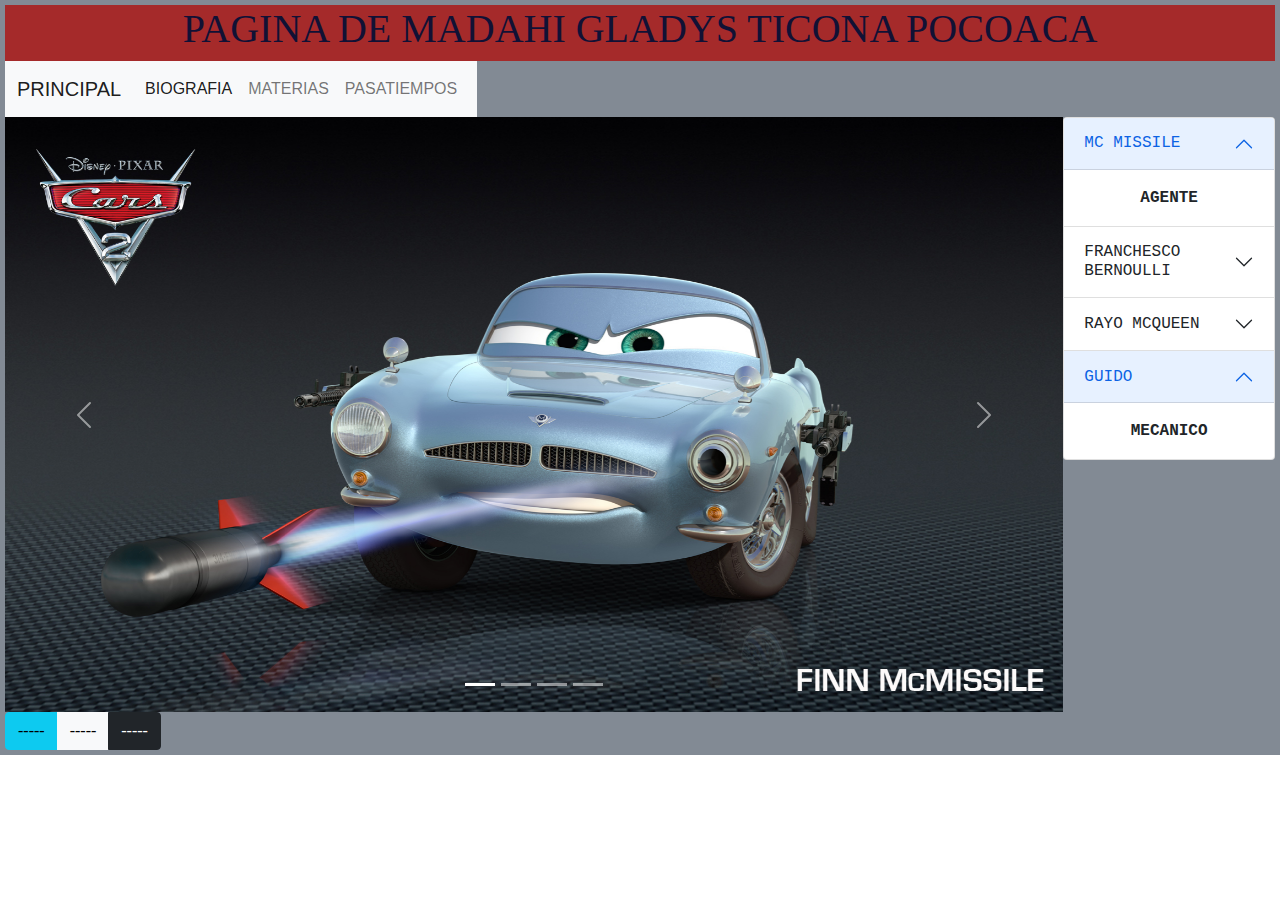
<file: index.html>
<!DOCTYPE html>
<html lang="en">
<head>
    <meta charset="UTF-8">
    <meta name="viewport" content="width=device-width, initial-scale=1.0">
    <link rel="stylesheet" href="estilos/estilos.css">
    <link rel="stylesheet" href="css/bootstrap.min.css">
    <script src="js/bootstrap.bundle.min.js"></script>
    <title>Document</title>
</head>
<body>
    <div class="contenedor">
        <div class="header">
            <h1>PAGINA DE MADAHI GLADYS TICONA POCOACA</h1>
        </div>
        <div class="nav">
            <nav class="navbar navbar-expand-lg navbar-light bg-light">
                <div class="container-fluid">
                  <a class="navbar-brand" href="#">PRINCIPAL</a>
                  <button class="navbar-toggler" type="button" data-bs-toggle="collapse" data-bs-target="#navbarNav" aria-controls="navbarNav" aria-expanded="false" aria-label="Toggle navigation">
                    <span class="navbar-toggler-icon"></span>
                  </button>
                  <div class="collapse navbar-collapse" id="navbarNav">
                    <ul class="navbar-nav">
                      <li class="nav-item">
                        <a class="nav-link active" aria-current="page" href="pags/biografia.html">BIOGRAFIA</a>
                      </li>
                      <li class="nav-item">
                        <a class="nav-link" href="pags/materias.html">MATERIAS</a>
                      </li>
                      <li class="nav-item">
                        <a class="nav-link" href="pags/pasatiempos.html">PASATIEMPOS</a>
                      </li>
                    
                    </ul>
                  </div>
                </div>
              </nav>
        </div>
        <div class="contenido">
          <div id="carouselExampleIndicators" class="carousel slide" data-bs-ride="carousel">
            <div class="carousel-indicators">
              <button type="button" data-bs-target="#carouselExampleIndicators" data-bs-slide-to="0" class="active" aria-current="true" aria-label="Slide 1"></button>
              <button type="button" data-bs-target="#carouselExampleIndicators" data-bs-slide-to="1" aria-label="Slide 2"></button>
              <button type="button" data-bs-target="#carouselExampleIndicators" data-bs-slide-to="2" aria-label="Slide 3"></button>
              <button type="button" data-bs-target="#carouselExampleIndicators" data-bs-slide-to="3" aria-label="Slide 4"></button>
            </div>
            <div class="carousel-inner">
              <div class="carousel-item active">
                <img src="img/R.jfif" class="d-block w-100" alt="MC MISSILE">
              </div>
              <div class="carousel-item">
                <img src="img/fb.jpg" class="d-block w-100" alt="FRANCHESCO BERNOULLI">
              </div>
              <div class="carousel-item">
                <img src="img/rm.jpg" class="d-block w-100" alt="RAYO MCQUEEN">
              </div>
              <div class="carousel-item">
                <img src="img/gui.webp" class="d-block w-100" alt="GUIDO">
              </div>
            </div>
            <button class="carousel-control-prev" type="button" data-bs-target="#carouselExampleIndicators" data-bs-slide="prev">
              <span class="carousel-control-prev-icon" aria-hidden="true"></span>
              <span class="visually-hidden">Previous</span>
            </button>
            <button class="carousel-control-next" type="button" data-bs-target="#carouselExampleIndicators" data-bs-slide="next">
              <span class="carousel-control-next-icon" aria-hidden="true"></span>
              <span class="visually-hidden">Next</span>
            </button>
          </div>

        </div>
        <div class="ads">
          <div class="accordion" id="accordionExample">
  <div class="accordion-item">
    <h2 class="accordion-header" id="headingOne">
      <button class="accordion-button" type="button" data-bs-toggle="collapse" data-bs-target="#collapseOne" aria-expanded="true" aria-controls="collapseOne">
        MC MISSILE
      </button>
    </h2>
    <div id="collapseOne" class="accordion-collapse collapse show" aria-labelledby="headingOne" data-bs-parent="#accordionExample">
      <div class="accordion-body">
        <strong>AGENTE</strong>
      </div>
    </div>
  </div>
  <div class="accordion-item">
    <h2 class="accordion-header" id="headingTwo">
      <button class="accordion-button collapsed" type="button" data-bs-toggle="collapse" data-bs-target="#collapseTwo" aria-expanded="false" aria-controls="collapseTwo">
        FRANCHESCO BERNOULLI
      </button>
    </h2>
    <div id="collapseTwo" class="accordion-collapse collapse" aria-labelledby="headingTwo" data-bs-parent="#accordionExample">
      <div class="accordion-body">
        <strong>CORREDOR</strong> 
      </div>
    </div>
  </div>
  <div class="accordion-item">
    <h2 class="accordion-header" id="headingThree">
      <button class="accordion-button collapsed" type="button" data-bs-toggle="collapse" data-bs-target="#collapseThree" aria-expanded="false" aria-controls="collapseThree">
        RAYO MCQUEEN
      </button>
    </h2>
    <div id="collapseThree" class="accordion-collapse collapse" aria-labelledby="headingThree" data-bs-parent="#accordionExample">
      <div class="accordion-body">
        <strong>CORREDOR</strong> 
      </div>
    </div>
  </div>
  <div class="accordion-item">
    <h2 class="accordion-header" id="headingOne">
      <button class="accordion-button" type="button" data-bs-toggle="collapse" data-bs-target="#collapseOne" aria-expanded="true" aria-controls="collapseOne">
        GUIDO
      </button>
    </h2>
    <div id="collapseOne" class="accordion-collapse collapse show" aria-labelledby="headingOne" data-bs-parent="#accordionExample">
      <div class="accordion-body">
        <strong>MECANICO</strong> 
      </div>
    </div>
  </div>
</div>

        </div>
        <div class="footer">
          <div class="btn-group" role="group" aria-label="basic mixed styles example">
            <button type="button" class="btn btn-info">-----</button>
            <button type="button" class="btn btn-light">-----</button>
            <button type="button" class="btn btn-dark">-----</button>
          </div>
        </div>
    </div>
    
</body>
</html>
</file>
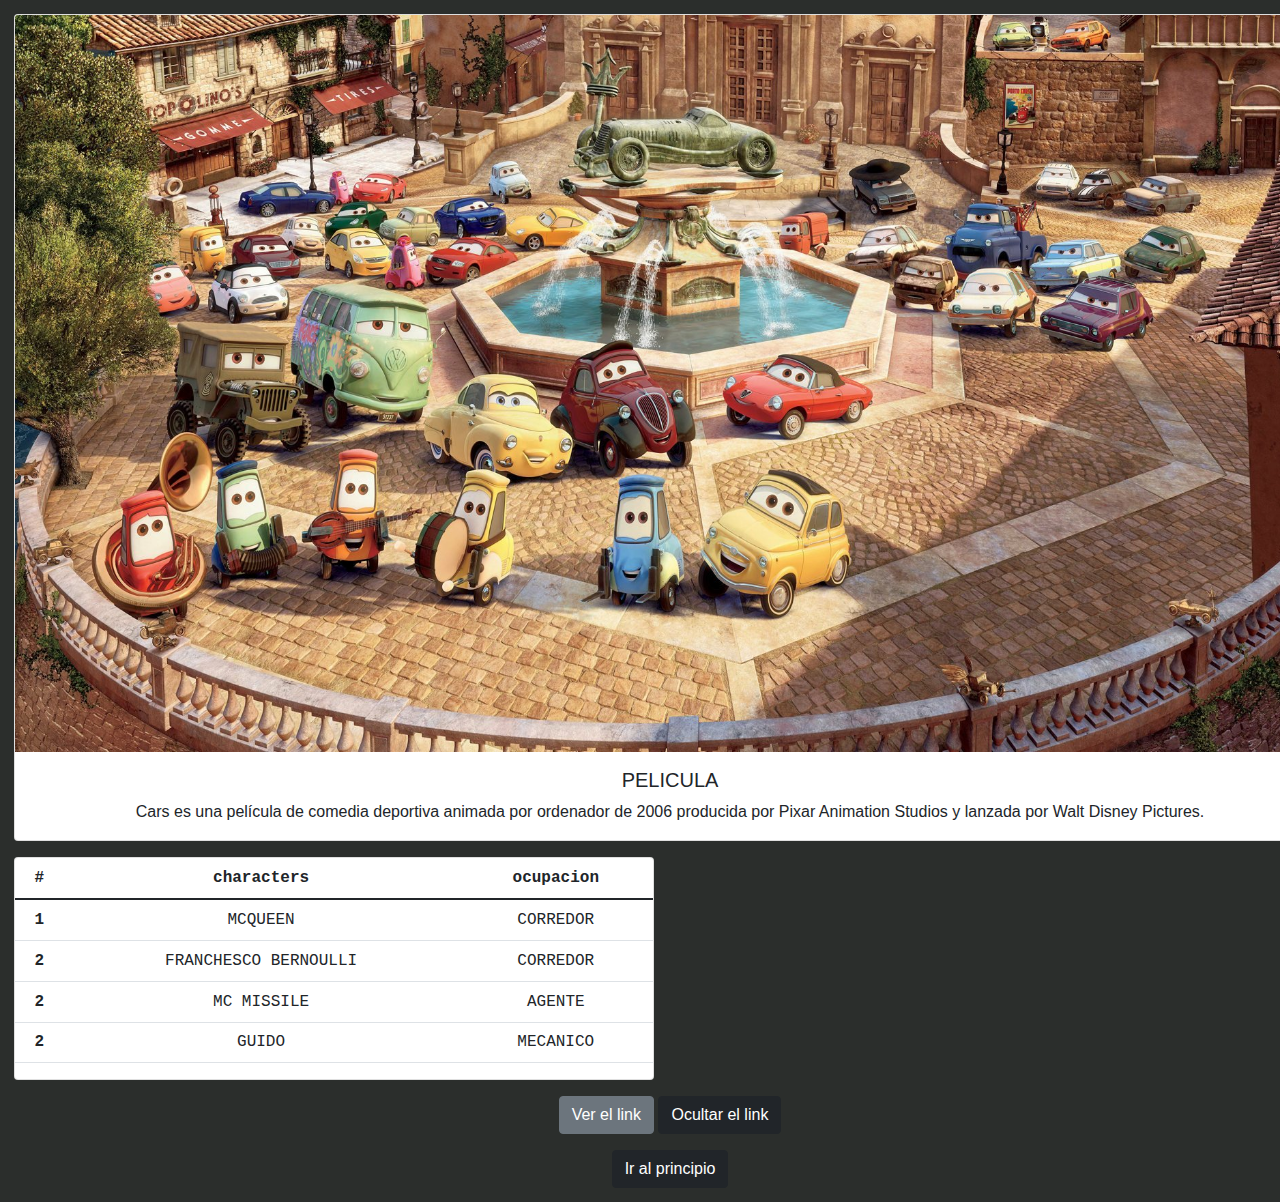
<file: pags/biografia.html>
<!DOCTYPE html>
<html lang="en">
<head>
    <meta charset="UTF-8">
    <meta name="viewport" content="width=device-width, initial-scale=1.0">
    <link rel="stylesheet" href="../estilos/estilos.css">
    <link rel="stylesheet" href="../css/bootstrap.min.css">
    <script src="../js/bootstrap.bundle.min.js"></script>
    <title>Document</title>
</head>
<body>
    <div class="contenedor1">
      <div class="article">
        <div class="card" style="width: 82rem;">
          <img src="../img/cars.jpg" class="card-img-top" alt="cars">
          <div class="card-body">
            <h5 class="card-title">PELICULA</h5>
            <p class="card-text">Cars es una película de comedia deportiva animada por ordenador de 2006 producida por Pixar Animation Studios y lanzada por Walt Disney Pictures.</p>
          </div>
      </div>
      <p></p>
      <div class="aside">
        <div class="card" style="width: 40rem;">
          <table class="table">
            <thead>
              <tr>
                <th scope="col">#</th>
                <th scope="col">characters</th>
                <th scope="col">ocupacion</th>
              </tr>
            </thead>
            <tbody>
              <tr>
                <th scope="row">1</th>
                <td>MCQUEEN</td>
                <td>CORREDOR</td>
              </tr>
              <tr>
                <th scope="row">2</th>
                <td>FRANCHESCO BERNOULLI</td>
                <td>CORREDOR</td>
              </tr>
              <tr>
                <th scope="row">2</th>
                <td>MC MISSILE</td>
                <td>AGENTE</td>
              </tr>
              <tr>
              <tr>
                <th scope="row">2</th>
                 <td>GUIDO</td>
                 <td>MECANICO</td>
              </tr>
                  <tr>
            </tbody>
          </table>
        </div>
      </div>
      <p></p>
      <div class="footer">
        <p>
          <button class="btn btn-secondary" type="button" data-bs-toggle="collapse" data-bs-target="#collapseExample" aria-expanded="false" aria-controls="collapseExample">
            Ver el link
          </button>
          <a class="btn btn-dark" data-bs-toggle="collapse" href="#collapseExample" role="button" aria-expanded="false" aria-controls="collapseExample">
            Ocultar el link
          </a>
        </p>
        <div class="collapse" id="collapseExample">
          <div class="card card-body">
            Esta pagina solo esta dsiponible en la BIOGRAFIA
          </div>
        </div>
        <a href="#" class="btn btn-dark">Ir al principio</a>
      </div>
    </div>
</body>
</html>
</file>
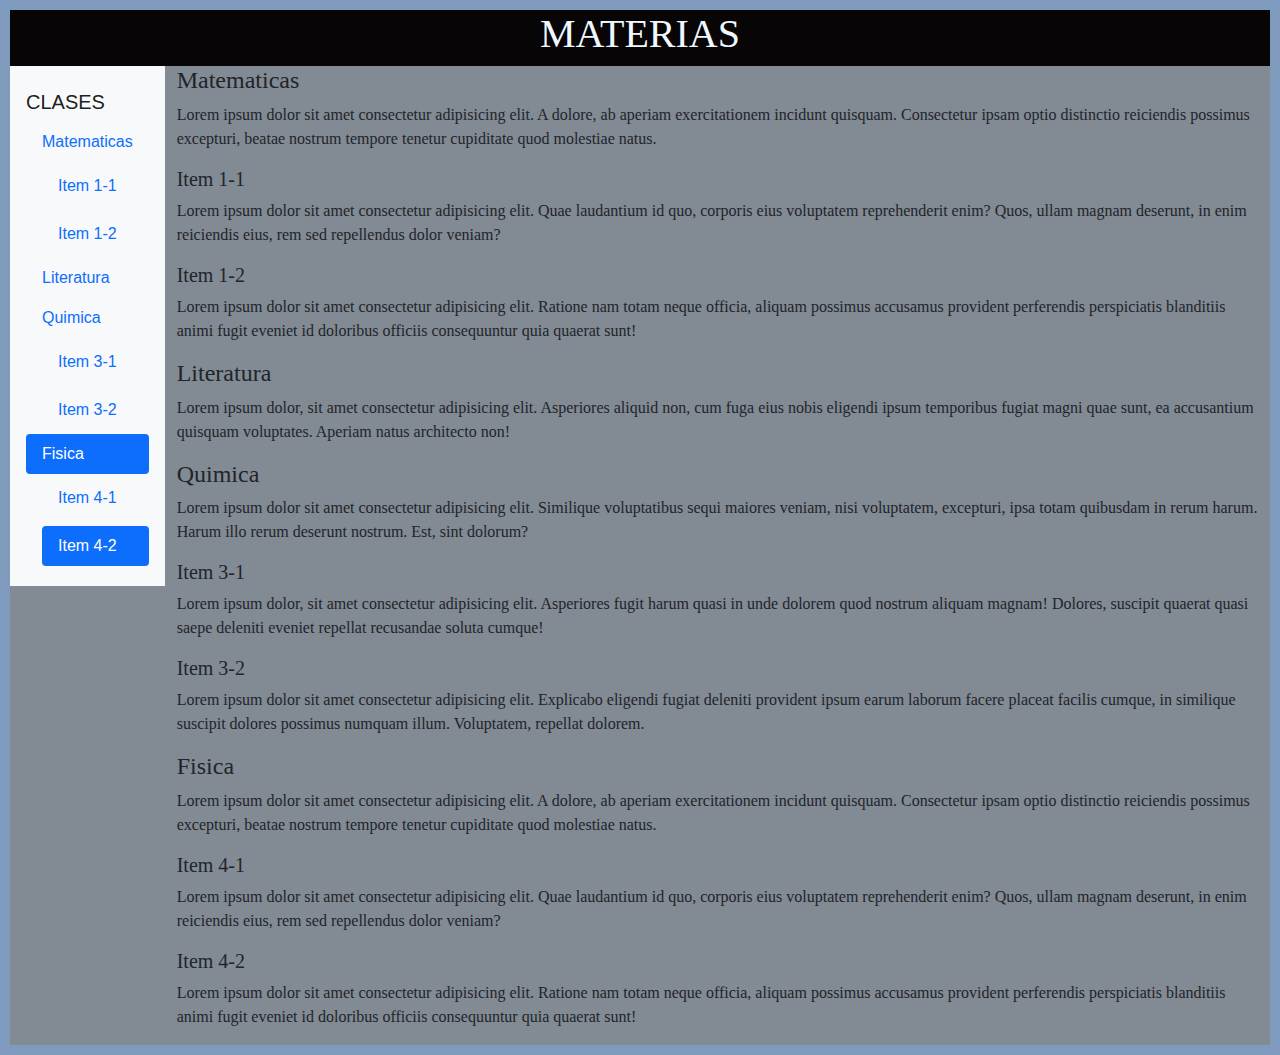
<file: pags/materias.html>
<!DOCTYPE html>
<html lang="en">
<head>
    <meta charset="UTF-8">
    <meta name="viewport" content="width=device-width, initial-scale=1.0">
    <link rel="stylesheet" href="../estilos/estilos.css">
    <link rel="stylesheet" href="../css/bootstrap.min.css">
    <script src="../js/bootstrap.bundle.min.js"></script>
    <title>Document</title>
</head>
<body>
  <div class="contenedor2">
    <div class="header">
      <h1>MATERIAS</h1>
    </div>
    <div class="contenido">
      <nav id="navbar-example3" class="navbar navbar-light bg-light flex-column align-items-stretch p-3">
        <a class="navbar-brand" href="#">CLASES</a>
        <nav class="nav nav-pills flex-column">
          <a class="nav-link" href="#item-1">Matematicas</a>
          <nav class="nav nav-pills flex-column">
            <a class="nav-link ms-3 my-1" href="#item-1-1">Item 1-1</a>
            <a class="nav-link ms-3 my-1" href="#item-1-2">Item 1-2</a>
          </nav>
          <a class="nav-link" href="#item-2">Literatura</a>
          <a class="nav-link" href="#item-3">Quimica</a>
          <nav class="nav nav-pills flex-column">
            <a class="nav-link ms-3 my-1" href="#item-3-1">Item 3-1</a>
            <a class="nav-link ms-3 my-1" href="#item-3-2">Item 3-2</a>
          </nav>
          <a class="nav-link" href="#item-4">Fisica</a>
          <nav class="nav nav-pills flex-column">
            <a class="nav-link ms-3 my-1" href="#item-4-1">Item 4-1</a>
            <a class="nav-link ms-3 my-1" href="#item-4-2">Item 4-2</a>
          </nav>
        </nav>
      </nav>
    </div>
    <div class="ads">
      <div data-bs-spy="scroll" data-bs-target="#navbar-example3" data-bs-offset="0" tabindex="0">
        <div class="container-fluid">
          <h4 id="item-1">Matematicas</h4>
          <p>Lorem ipsum dolor sit amet consectetur adipisicing elit. A dolore, ab aperiam exercitationem incidunt quisquam. Consectetur ipsam optio distinctio reiciendis possimus excepturi, beatae nostrum tempore tenetur cupiditate quod molestiae natus.</p>
          <h5 id="item-1-1">Item 1-1</h5>
          <p>Lorem ipsum dolor sit amet consectetur adipisicing elit. Quae laudantium id quo, corporis eius voluptatem reprehenderit enim? Quos, ullam magnam deserunt, in enim reiciendis eius, rem sed repellendus dolor veniam?</p>
          <h5 id="item-1-2">Item 1-2</h5>
          <p>Lorem ipsum dolor sit amet consectetur adipisicing elit. Ratione nam totam neque officia, aliquam possimus accusamus provident perferendis perspiciatis blanditiis animi fugit eveniet id doloribus officiis consequuntur quia quaerat sunt!</p>
          <h4 id="item-2">Literatura</h4>
          <p>Lorem ipsum dolor, sit amet consectetur adipisicing elit. Asperiores aliquid non, cum fuga eius nobis eligendi ipsum temporibus fugiat magni quae sunt, ea accusantium quisquam voluptates. Aperiam natus architecto non!</p>
          <h4 id="item-3">Quimica</h4>
          <p>Lorem ipsum dolor sit amet consectetur adipisicing elit. Similique voluptatibus sequi maiores veniam, nisi voluptatem, excepturi, ipsa totam quibusdam in rerum harum. Harum illo rerum deserunt nostrum. Est, sint dolorum?</p>
          <h5 id="item-3-1">Item 3-1</h5>
          <p>Lorem ipsum dolor, sit amet consectetur adipisicing elit. Asperiores fugit harum quasi in unde dolorem quod nostrum aliquam magnam! Dolores, suscipit quaerat quasi saepe deleniti eveniet repellat recusandae soluta cumque!</p>
          <h5 id="item-3-2">Item 3-2</h5>
          <p>Lorem ipsum dolor sit amet consectetur adipisicing elit. Explicabo eligendi fugiat deleniti provident ipsum earum laborum facere placeat facilis cumque, in similique suscipit dolores possimus numquam illum. Voluptatem, repellat dolorem.</p>
          <h4 id="item-4">Fisica</h4>
          <p>Lorem ipsum dolor sit amet consectetur adipisicing elit. A dolore, ab aperiam exercitationem incidunt quisquam. Consectetur ipsam optio distinctio reiciendis possimus excepturi, beatae nostrum tempore tenetur cupiditate quod molestiae natus.</p>
          <h5 id="item-4-1">Item 4-1</h5>
          <p>Lorem ipsum dolor sit amet consectetur adipisicing elit. Quae laudantium id quo, corporis eius voluptatem reprehenderit enim? Quos, ullam magnam deserunt, in enim reiciendis eius, rem sed repellendus dolor veniam?</p>
          <h5 id="item-4-2">Item 4-2</h5>
          <p>Lorem ipsum dolor sit amet consectetur adipisicing elit. Ratione nam totam neque officia, aliquam possimus accusamus provident perferendis perspiciatis blanditiis animi fugit eveniet id doloribus officiis consequuntur quia quaerat sunt!</p>
        </div>
      </div>
    </div>
  </div>
 
</body>
</html>
</file>
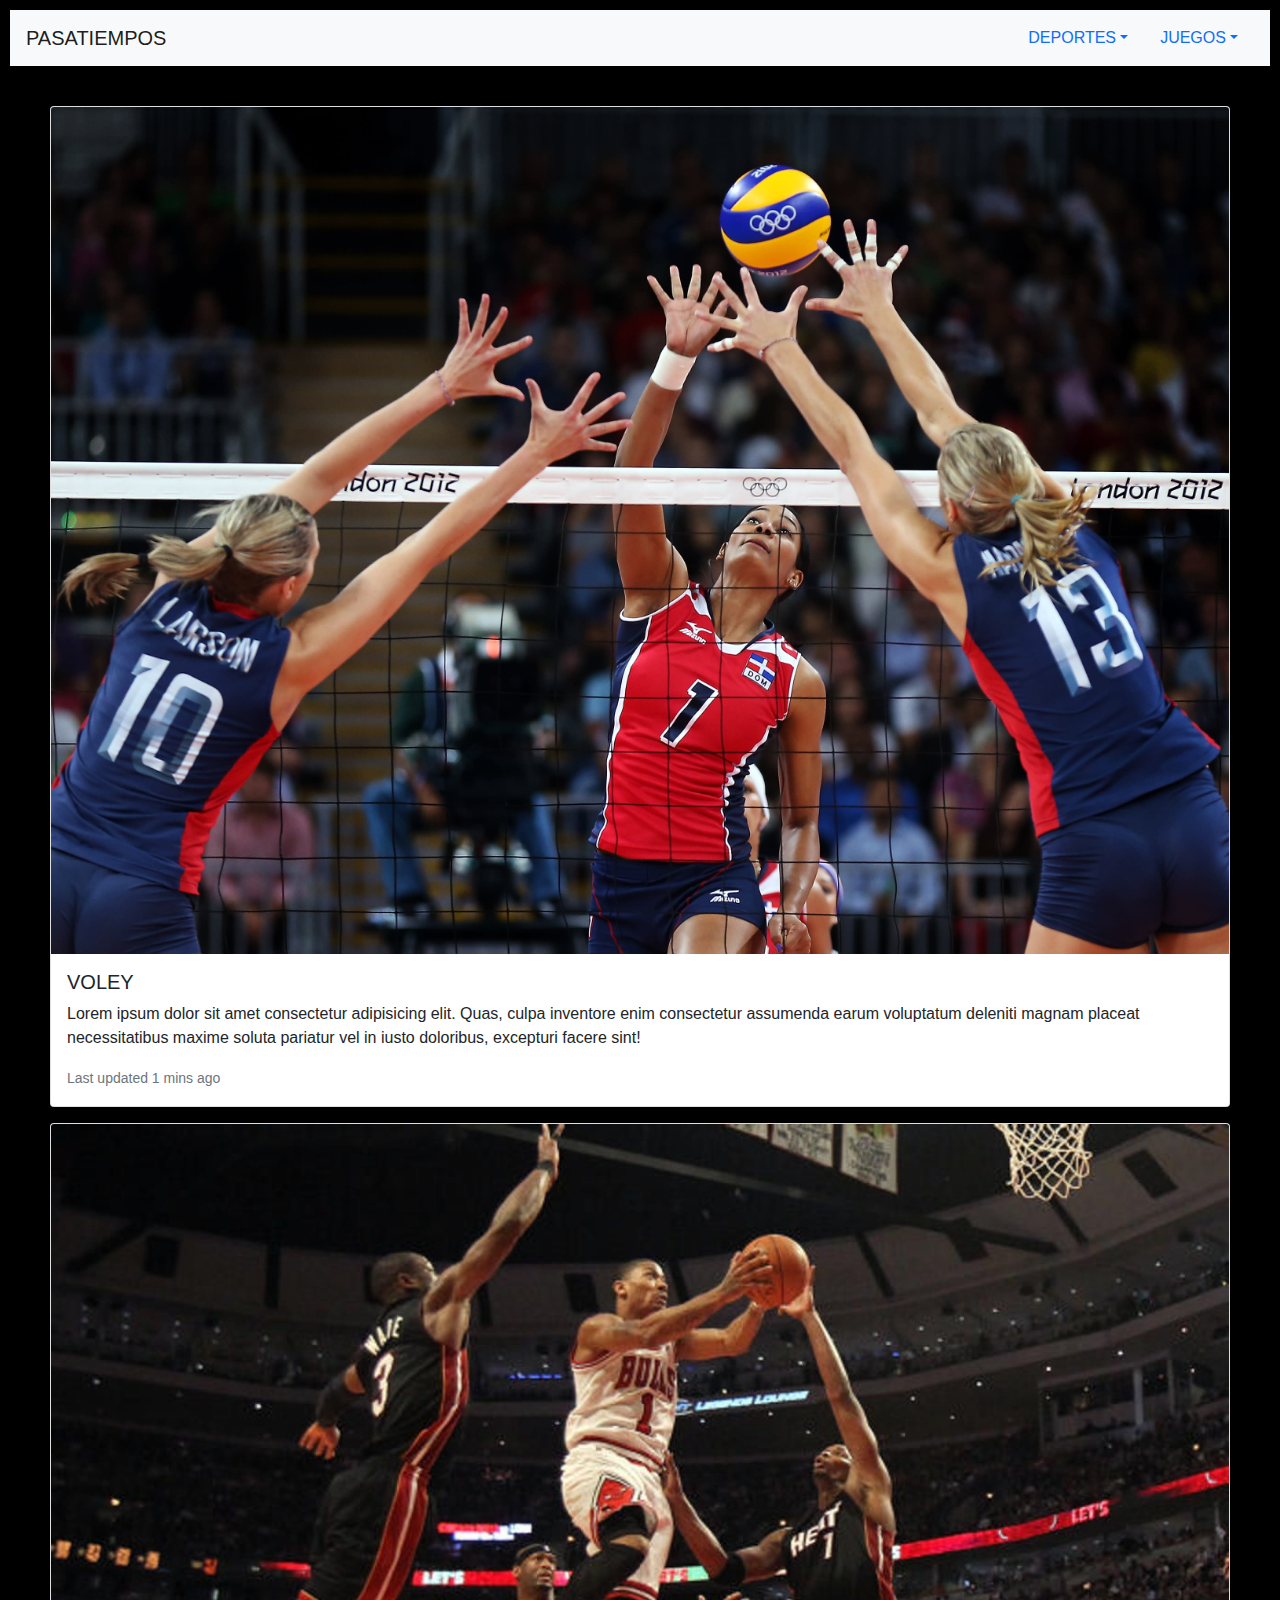
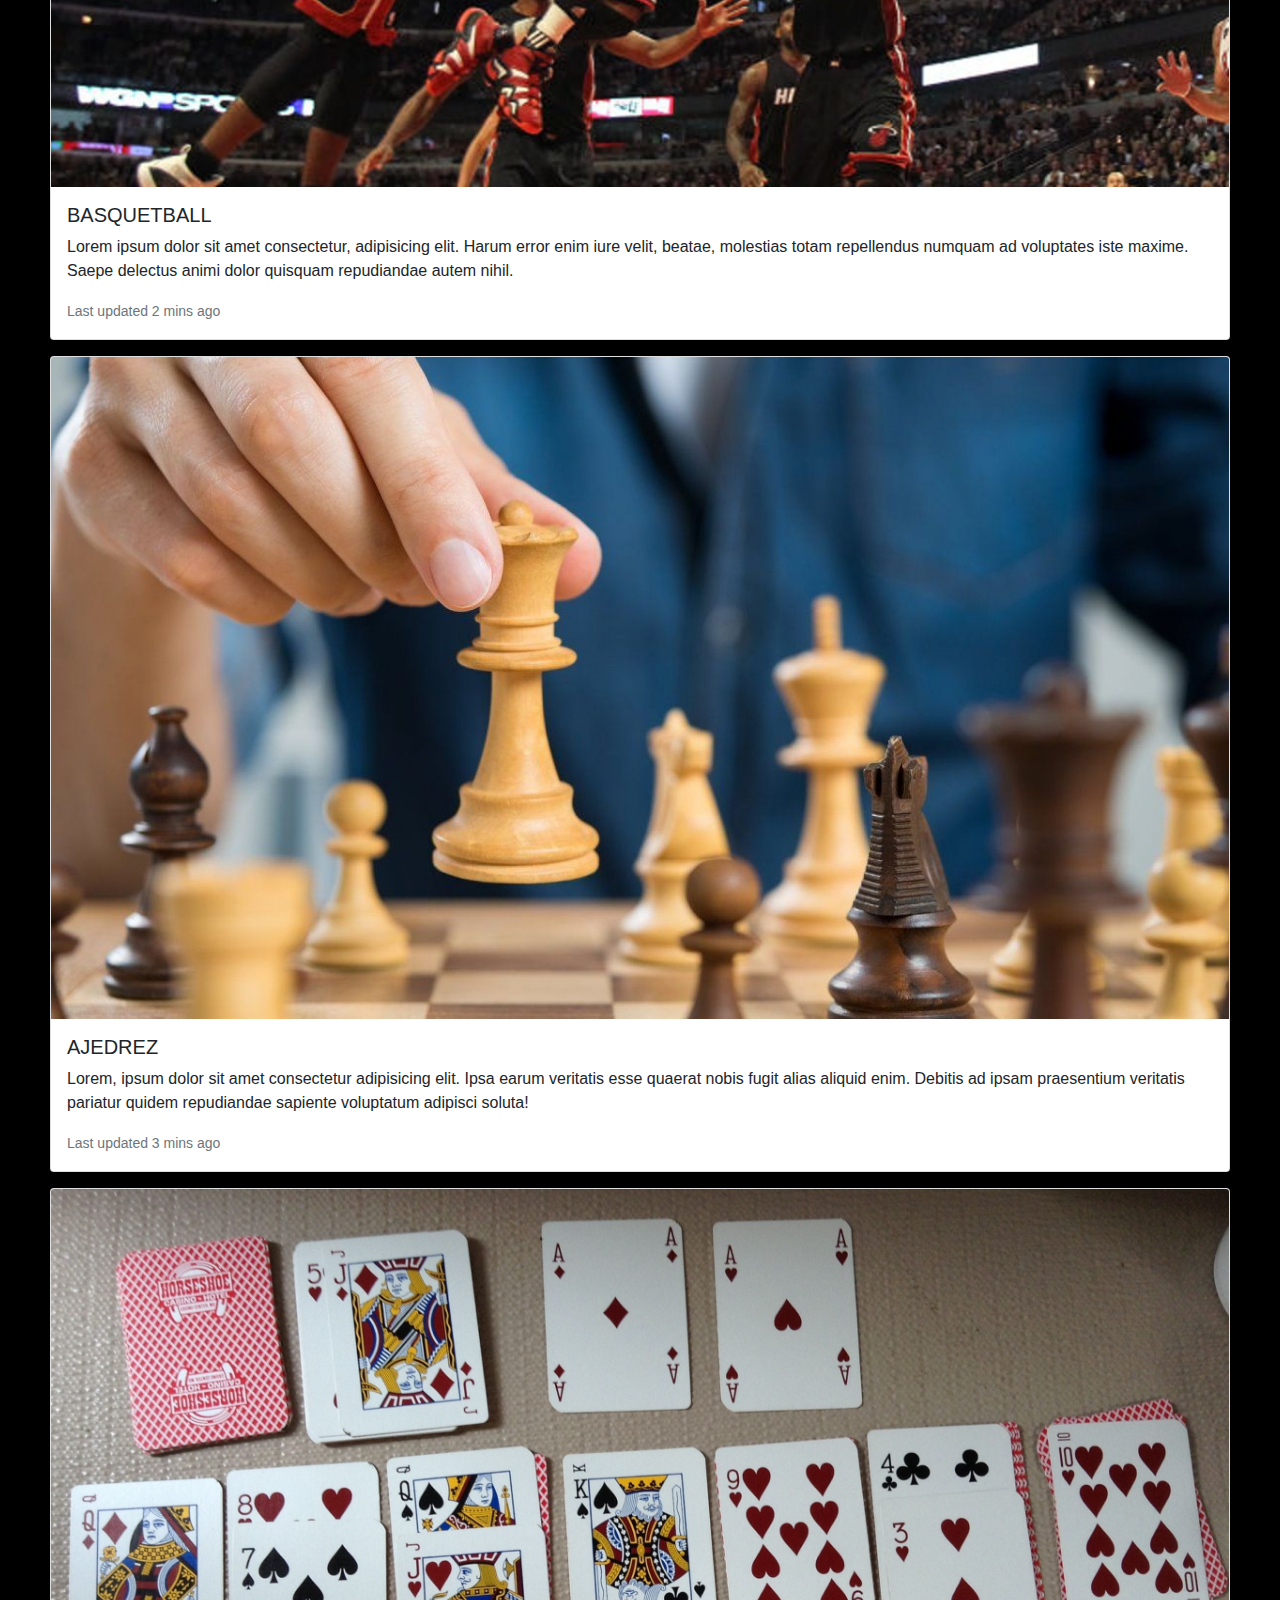
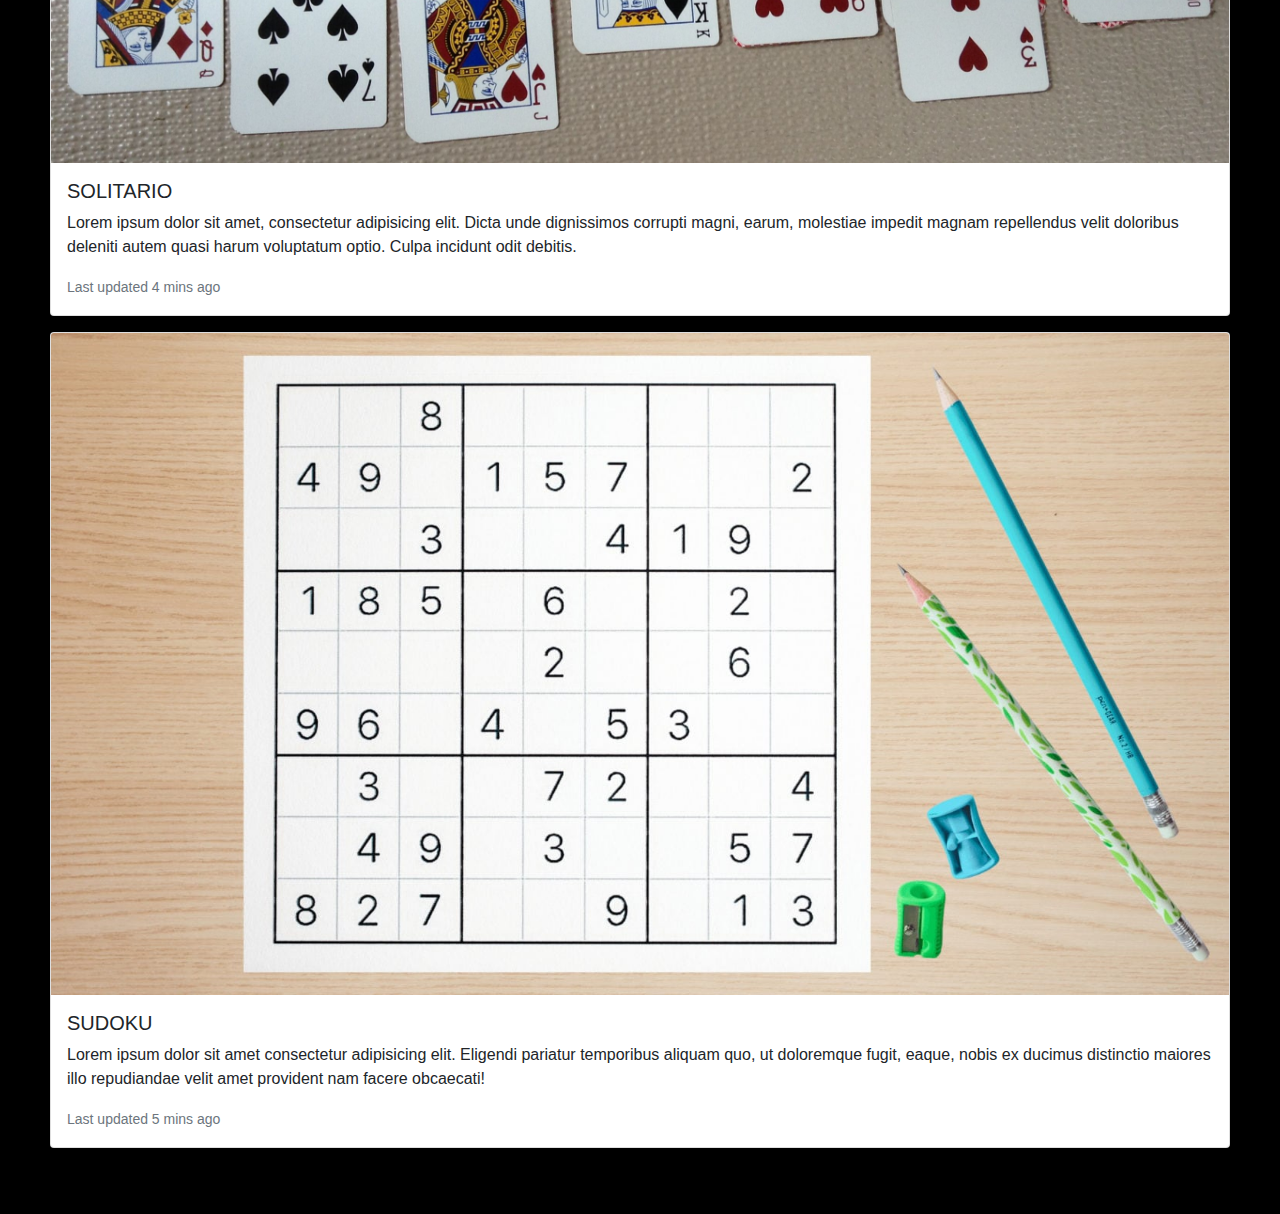
<file: pags/pasatiempos.html>
<!DOCTYPE html>
<html lang="en">
<head>
    <meta charset="UTF-8">
    <meta name="viewport" content="width=device-width, initial-scale=1.0">
    <link rel="stylesheet" href="../estilos/estilos.css">
    <link rel="stylesheet" href="../css/bootstrap.min.css">
    <script src="../js/bootstrap.bundle.min.js"></script>
    <title>Document</title>
</head>
<body>
  <div class="contenedor3">
    <div class="header">
      <nav id="navbar-example2" class="navbar navbar-light bg-light px-3">
        <a class="navbar-brand" href="#">PASATIEMPOS</a>
        <ul class="nav nav-pills">
          <li class="nav-item dropdown">
            <a class="nav-link dropdown-toggle" data-bs-toggle="dropdown" href="#" role="button" aria-expanded="false">DEPORTES</a>
            <ul class="dropdown-menu">
              <li><a class="dropdown-item" href="#scrollspyHeading4">voley</a></li>
              <li><a class="dropdown-item" href="#scrollspyHeading3">basquetball</a></li>
              <li><hr class="dropdown-divider"></li>
              <li><a class="dropdown-item" href="#scrollspyHeading5">disponibles</a></li>
            </ul>
          </li>
          <li class="nav-item dropdown">
            <a class="nav-link dropdown-toggle" data-bs-toggle="dropdown" href="#" role="button" aria-expanded="false">JUEGOS</a>
            <ul class="dropdown-menu">
              <li><a class="dropdown-item" href="#scrollspyHeading3">ajedrez</a></li>
              <li><a class="dropdown-item" href="#scrollspyHeading4">solitario</a></li>
              <li><a class="dropdown-item" href="#scrollspyHeading3">sudoku</a></li>
              <li><hr class="dropdown-divider"></li>
              <li><a class="dropdown-item" href="#scrollspyHeading5">disponibles</a></li>
            </ul>
          </li>
        </ul>
      </nav>
    </div>
    <div class="contenido">
      <div class="card mb-3">
        <img src="../img/voley.jfif" class="card-img-top" alt="voley">
        <div class="card-body">
          <h5 class="card-title">VOLEY</h5>
          <p class="card-text">Lorem ipsum dolor sit amet consectetur adipisicing elit. Quas, culpa inventore enim consectetur assumenda earum voluptatum deleniti magnam placeat necessitatibus maxime soluta pariatur vel in iusto doloribus, excepturi facere sint!</p>
          <p class="card-text"><small class="text-muted">Last updated 1 mins ago</small></p>
        </div>
      </div>
      <div class="card mb-3">
        <img src="../img/basquetball.jfif" class="card-img-top" alt="basquetball">
        <div class="card-body">
          <h5 class="card-title">BASQUETBALL</h5>
          <p class="card-text">Lorem ipsum dolor sit amet consectetur, adipisicing elit. Harum error enim iure velit, beatae, molestias totam repellendus numquam ad voluptates iste maxime. Saepe delectus animi dolor quisquam repudiandae autem nihil.</p>
          <p class="card-text"><small class="text-muted">Last updated 2 mins ago</small></p>
        </div>
      </div>
      <div class="card mb-3">
        <img src="../img/ajedrez.jfif" class="card-img-top" alt="ajedrez">
        <div class="card-body">
          <h5 class="card-title">AJEDREZ</h5>
          <p class="card-text">Lorem, ipsum dolor sit amet consectetur adipisicing elit. Ipsa earum veritatis esse quaerat nobis fugit alias aliquid enim. Debitis ad ipsam praesentium veritatis pariatur quidem repudiandae sapiente voluptatum adipisci soluta!</p>
          <p class="card-text"><small class="text-muted">Last updated 3 mins ago</small></p>
        </div>
      </div>
      <div class="card mb-3">
        <img src="../img/solitario.jfif" class="card-img-top" alt="solitario">
        <div class="card-body">
          <h5 class="card-title">SOLITARIO</h5>
          <p class="card-text">Lorem ipsum dolor sit amet, consectetur adipisicing elit. Dicta unde dignissimos corrupti magni, earum, molestiae impedit magnam repellendus velit doloribus deleniti autem quasi harum voluptatum optio. Culpa incidunt odit debitis.</p>
          <p class="card-text"><small class="text-muted">Last updated 4 mins ago</small></p>
        </div>
      </div>
      <div class="card mb-3">
        <img src="../img/sudoku.jpg" class="card-img-top" alt="sudoku">
        <div class="card-body">
          <h5 class="card-title">SUDOKU</h5>
          <p class="card-text">Lorem ipsum dolor sit amet consectetur adipisicing elit. Eligendi pariatur temporibus aliquam quo, ut doloremque fugit, eaque, nobis ex ducimus distinctio maiores illo repudiandae velit amet provident nam facere obcaecati!</p>
          <p class="card-text"><small class="text-muted">Last updated 5 mins ago</small></p>
        </div>
      </div>
    </div>
</body>
</html>
</file>
<file: estilos/estilos.css>
.contenedor {
    padding: 5px;
    text-align: center;
    font-family: fantasy;
    background-color: rgb(130, 138, 148);
    display: grid;
    grid-template-columns: 5fr 1fr;
    grid-template-areas: "header    header"
                         "nav          nav"
                         "contenido    ads"
                         "footer    footer";
}
.contenedor .header {
    background-color: brown;
    color: rgb(17, 17, 53);
    grid-area: header ;
}
.contenedor .nav{
    background-color:  rgb(130, 138, 148);
    grid-area: nav ;
    font-family: Arial, Helvetica, sans-serif;
    
}
.contenedor .contenido{
    background-color:rgb(130, 138, 148);
    grid-area: contenido;
}
.contenedor .ads {
    background-color: rgb(130, 138, 148);
    grid-area: ads;
    font-family: 'Courier New', Courier, monospace;
    
}
.contenedor .footer {
    background-color: rgb(130, 138, 148);
    grid-area:footer ;
    text-align: left;
}

.contenedor1 {

    text-align: center;
    font-family: fantasy;
    background-color: rgb(43, 46, 44);
    display: grid;
    grid-template-columns: 5fr 1fr;
    grid-template-areas:
     "article    aside"            
     "footer     foooter";
}
.contenedor1 .article{
    padding: 14px;
    grid-area: article;
    font-family: 'Franklin Gothic Medium', 'Arial Narrow', Arial, sans-serif;
}
.contenedor1 .aside{ 
    grid-area: aside;
    font-family: 'Courier New', Courier, monospace;
}

.contenedor1 .footer{
    grid-area: footer;
}

.contenedor2 {
    padding: 10px;
    font-family: fantasy;
    background-color: rgb(126, 155, 190);
    display: grid;
    grid-template-areas: "header    header"
                         "contenido ads";
}
.contenedor2 .header {
    background-color: rgb(7, 5, 5);
    grid-area: header ;
    text-align:center;
    color: aliceblue;

}
.contenedor2 .contenido{
    background-color:rgb(130, 138, 148);
    grid-area: contenido;
    font-family: 'Franklin Gothic Medium', 'Arial Narrow', Arial, sans-serif;
}
.contenedor2 .ads {
    background-color: rgb(130, 138, 148);
    grid-area: ads;
    font-family: 'Courier New', Courier, monospace;
    font-family: Cambria, Cochin, Georgia, Times, 'Times New Roman', serif;
}

.contenedor3 {
    padding: 10px;
    font-family:Arial, Helvetica, sans-serif ;
    background-color: rgb(0, 0, 0);
    
}
.contenedor3 .header{

    background-color:rgb(7, 60, 124);
    font-family: 'Franklin Gothic Medium', 'Arial Narrow', Arial, sans-serif;
}
.contenedor3 .contenido{
    background-color:rgb(130, 138, 148);
    background-color: black;
    padding: 40px;
    font-family: 'Franklin Gothic Medium', 'Arial Narrow', Arial, sans-serif;
}
</file>
